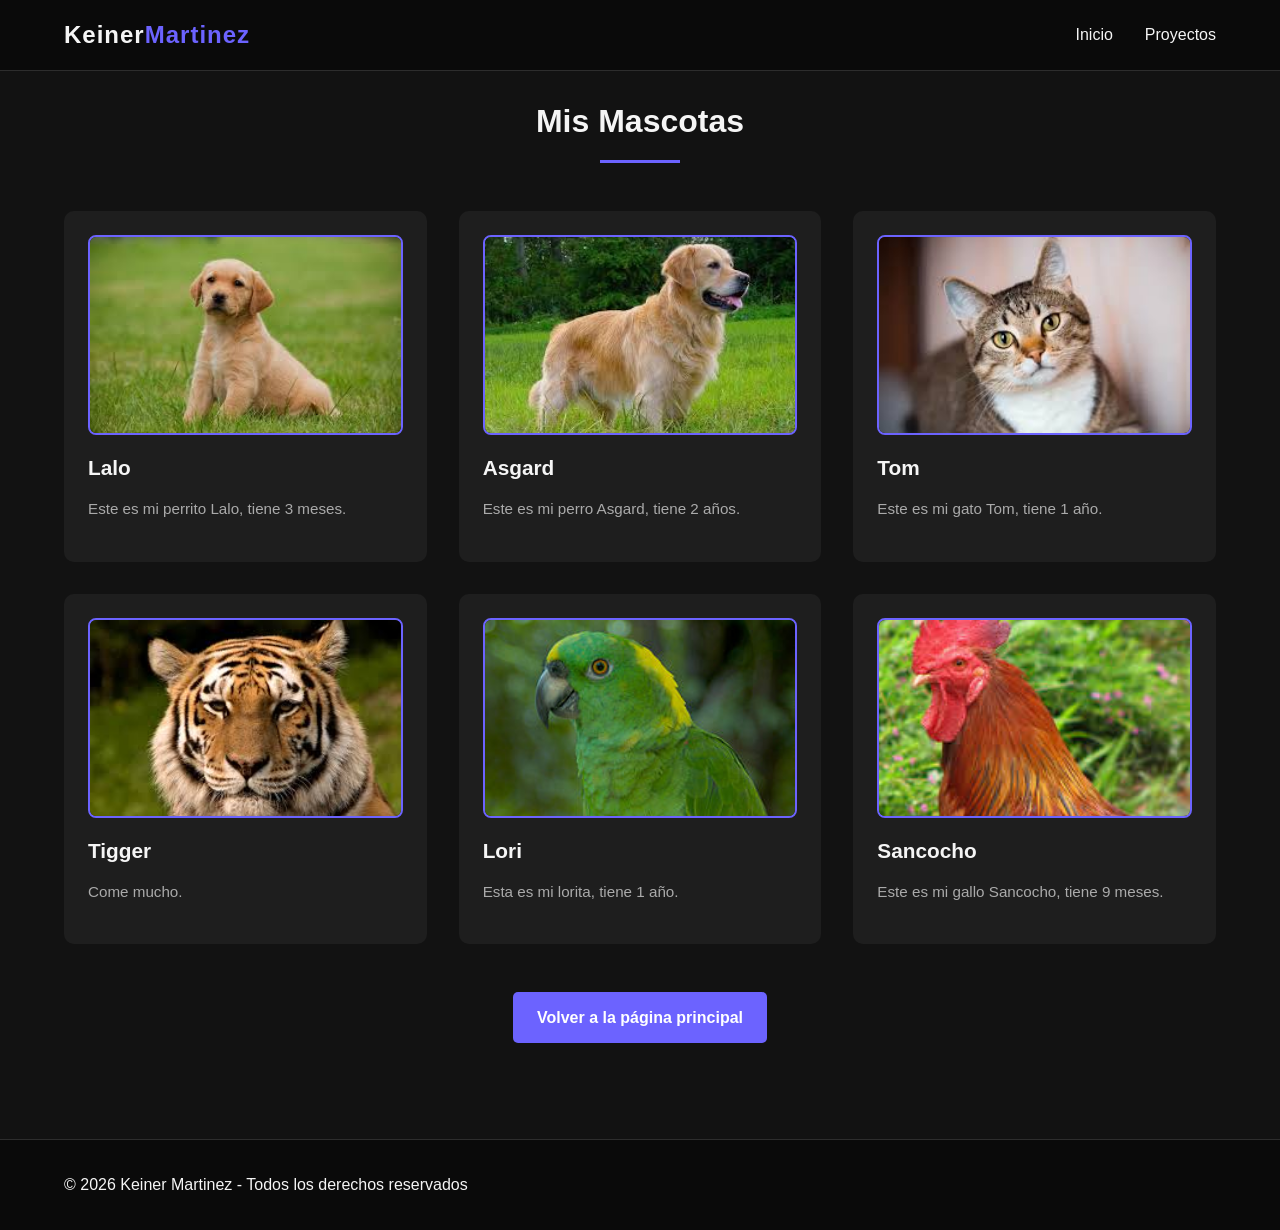
<file: mascotas.html>
<!DOCTYPE html>
<html lang="es">

<head>
    <meta charset="UTF-8">
    <meta name="viewport" content="width=device-width, initial-scale=1.0">
    <title>Mis Mascotas | Keiner Martinez</title>
    <link rel="stylesheet" href="styles.css">
    <!-- Importante para los iconos que usas en el index -->
    <script src="https://fontawesome.com" crossorigin="anonymous"></script>
</head>

<body>
    <!-- HEADER IGUAL AL INDEX (Tarea 2 Semana 2: Flexbox) -->
    <header>
        <nav id="navbar">
            <div class="logo">Keiner<span>Martinez</span></div>
            <ul class="nav-links">
                <li><a href="index.html">Inicio</a></li>
                <li><a href="index.html#proyectos">Proyectos</a></li>

            </ul>
        </nav>
    </header>

    <main>
        <section class="section">
            <h2 class="section-title">Mis Mascotas</h2>

            <!-- CONTENEDOR GRID (Tarea 3 y 4 Semana 2: Grid Layout) -->
            <div class="projects-container">
                <article class="project-card">
                    <div class="project-info">
                        <img src="image/aa.jpg" alt="Lalo" class="hero-image-style">
                        <h3>Lalo</h3>
                        <p>Este es mi perrito Lalo, tiene 3 meses.</p>
                    </div>
                </article>

                <article class="project-card">
                    <div class="project-info">
                        <img src="image/descarga.jpg" alt="Asgard" class="hero-image-style">
                        <h3>Asgard</h3>
                        <p>Este es mi perro Asgard, tiene 2 años.</p>
                    </div>
                </article>

                <article class="project-card">
                    <div class="project-info">
                        <img src="image/as.jpg" alt="Tom" class="hero-image-style">
                        <h3>Tom</h3>
                        <p>Este es mi gato Tom, tiene 1 año.</p>
                    </div>
                </article>

                <!-- Agregamos 3 más para completar las 6 que pide la tarea -->
                <article class="project-card">
                    <div class="project-info">
                        <img src="image/ti.jpg" alt="Tigre">
                        <h3>Tigger</h3>
                        <p>Come mucho.</p>
                    </div>
                </article>

                <article class="project-card">
                    <div class="project-info">
                        <img src="image/loro.jpg" alt="Loro" class="hero-image-style">
                        <h3>Lori</h3>
                        <p>Esta es mi lorita, tiene 1 año.</p>
                    </div>
                </article>

                <article class="project-card">
                    <div class="project-info">
                        <img src="image/gallo.jpg" alt="gallo">
                        <h3>Sancocho</h3>
                        <p>Este es mi gallo Sancocho, tiene 9 meses.</p>
                    </div>
                </article>
            </div>

            <div class="btn-container">
                <a href="index.html" class="btn">Volver a la página principal</a>
            </div>
        </section>
    </main>

    <footer>
        <div class="footer-content">
            <p>&copy; 2026 Keiner Martinez - Todos los derechos reservados</p>
        </div>
    </footer>

    <!-- Tarea 5 Semana 3: Interactividad -->
    <script src="script.js"></script>
</body>

</html>
</file>
<file: styles.css>
/* TASK 4: Variables Globales (Ya las tenías, ¡Perfecto!) */
:root {
    --primary-color: #6c63ff;
    --dark-bg: #121212;
    --darker-bg: #0a0a0a;
    --light-text: #f5f5f5;
    --gray-text: #aaaaaa;
    --card-bg: #1e1e1e;
    --border-color: #2d2d2d;
    --transition: all .3s ease;
}

* {
    padding: 0;
    margin: 0;
    box-sizing: border-box;
}

html {
    scroll-behavior: smooth;
    scrollbar-color: var(--primary-color) var(--dark-bg);
}

body {
    font-family: 'Segoe UI', Tahoma, Geneva, Verdana, sans-serif;
    background-color: var(--dark-bg);
    color: var(--light-text);
    line-height: 1.6;
    /* Corregido de 1,6 a 1.6 */
}

a {
    text-decoration: none;
    color: inherit;
}

ul {
    list-style: none;
}

/* TASK 3: Imágenes Responsivas */
img {
    max-width: 100%;
    height: auto;
    display: block;
}

header {
    position: fixed;
    top: 0;
    left: 0;
    width: 100%;
    background-color: rgba(10, 10, 10, 0.9);
    backdrop-filter: blur(10px);
    z-index: 100;
    border-bottom: 1px solid var(--border-color);
}

#navbar {
    display: flex;
    justify-content: space-between;
    align-items: center;
    padding: 1rem 5%;
    max-width: 1400px;
    margin: 0 auto;
}

.logo {
    font-size: 1.5rem;
    font-weight: 700;
    letter-spacing: 1px;
}

.logo span {
    color: var(--primary-color);
}

.nav-links {
    display: flex;
    gap: 2rem;
}

.nav-links a {
    position: relative;
    padding: .5rem 0;
    transition: var(--transition);
}

.nav-links a:after {
    content: '';
    position: absolute;
    bottom: 0;
    left: 0;
    width: 0;
    height: 2px;
    background-color: var(--primary-color);
    transition: var(--transition);
}

.nav-links a:hover {
    color: var(--primary-color);
}

.nav-links a:hover:after {
    width: 100%;
}

section {
    padding: 6rem 5%;
    max-width: 1400px;
    margin: 0 auto;
}

/* TASK 3: Fuentes en rem */
.section-title {
    font-size: 2rem;
    margin-bottom: 3rem;
    text-align: center;
    position: relative;
    padding-bottom: 1rem;
}

.section-title:after {
    content: '';
    position: absolute;
    bottom: 0;
    left: 50%;
    transform: translate(-50%);
    width: 80px;
    height: 3px;
    background-color: var(--primary-color);
}

.btn {
    display: inline-block;
    background-color: var(--primary-color);
    color: white;
    padding: .8rem 1.5rem;
    border-radius: 5px;
    font-weight: 600;
    transition: var(--transition);
    border: none;
    cursor: pointer;
}

.btn:hover {
    background-color: #5651d8;
    transform: translateY(-3px);
    box-shadow: 0 5px 15px rgba(108, 99, 255, 0.3);
}

.hero {
    min-height: 100vh;
    display: flex;
    align-items: center;
    padding-top: 5rem;
}

.hero-content {
    display: flex;
    justify-content: space-between;
    align-items: center;
    gap: 4rem;
}

.hero-text {
    flex: 1;
}

.hero-text h1 {
    font-size: 3rem;
    margin-bottom: .5rem;
    font-weight: 700;
}

.hero-text h2 {
    font-size: 1.5rem;
    color: var(--primary-color);
    margin-bottom: 1.5rem;
    font-weight: 600;
}

.hero-text p {
    margin-bottom: 1.5rem;
    color: var(--gray-text);
    font-size: 1.1rem;
    max-width: 600px;
}

.social-links {
    display: flex;
    gap: 1rem;
    margin-bottom: 2rem;
}

.social-links a {
    display: flex;
    align-items: center;
    justify-content: center;
    width: 40px;
    height: 40px;
    border-radius: 50%;
    background-color: var(--card-bg);
    color: var(--light-text);
    transition: var(--transition);
    font-size: 1.2rem;
}

.social-links a:hover {
    background-color: var(--primary-color);
    transform: translateY(-3px);
}

.hero-image {
    flex: 1;
    display: flex;
    justify-content: flex-end;
}

.hero-image img {
    width: 350px;
    height: 350px;
    object-fit: cover;
    border-radius: 50%;
    border: 5px solid var(--primary-color);
    box-shadow: 0 0 25px rgba(108, 99, 255, .5);
    transition: var(--transition);
}

.hero-image img:hover {
    transform: scale(1.03);
    box-shadow: 0 0 30px rgba(108, 99, 255, .5);
}

.timeline {
    position: relative;
    max-width: 800px;
    margin: 0 auto;
}

.timeline:before {
    content: '';
    position: absolute;
    top: 0;
    left: 20px;
    width: 2px;
    height: 100%;
    background-color: var(--border-color);
}

.timeline-item {
    position: relative;
    margin-bottom: 3rem;
    padding-left: 50px;
}

.timeline-item:before {
    content: '';
    position: absolute;
    top: 5px;
    left: 10px;
    width: 20px;
    height: 20px;
    border-radius: 50%;
    background-color: var(--primary-color);
    z-index: 1;
}

.timeline-content {
    background-color: var(--card-bg);
    padding: 1.5rem;
    border-radius: 10px;
    border-left: 3px solid var(--primary-color);
}

.date {
    display: inline-block;
    padding: .3rem .8rem;
    background-color: rgba(108, 99, 255, 0.2);
    color: var(--primary-color);
    border-radius: 5px;
    font-size: .9rem;
    margin-bottom: 1rem;
}

.timeline-content h3 {
    margin-bottom: .5rem;
    font-size: 1.3rem;
}

.timeline-content h4 {
    color: var(--gray-text);
    margin-bottom: 1rem;
    font-size: 1rem;
    font-weight: 500;
}

.skills {
    display: flex;
    flex-wrap: wrap;
    gap: .5rem;
    margin-top: .8rem;
}

.skills li {
    font-size: .8rem;
    padding: .3rem .8rem;
    background-color: var(--darker-bg);
    border-radius: 20px;
}

.projects-container {
    display: grid;
    /* TASK 2: Se mantiene flexible con minmax */
    grid-template-columns: repeat(auto-fill, minmax(300px, 1fr));
    gap: 2rem;
}

.project-card {
    background-color: var(--card-bg);
    border-radius: 10px;
    overflow: hidden;
    transition: var(--transition);
    height: 100%;
    display: flex;
    flex-direction: column;
}

.project-card:hover {
    transform: translateY(-3px);
    box-shadow: 0 0 30px rgba(108, 99, 255, .5);
}

.project-info {
    padding: 1.5rem;
    flex-grow: 1;
    display: flex;
    flex-direction: column;
}

.project-info h3 {
    margin-bottom: .8rem;
    font-size: 1.3rem;
}

.project-info p {
    color: var(--gray-text);
    margin-bottom: 1rem;
    font-size: .95rem;
    flex-grow: 1;
}

.project-tech {
    display: flex;
    flex-wrap: wrap;
    gap: .5rem;
    margin-bottom: 1rem;
}

.project-tech span {
    font-size: .8rem;
    padding: .2rem .6rem;
    background-color: var(--darker-bg);
    border-radius: 20px;
}

.project-links {
    display: flex;
    gap: 1rem;
}

.project-links a {
    font-size: .9rem;
    color: var(--gray-text);
    transition: var(--transition);
}

.project-links a:hover {
    color: var(--primary-color);
}

footer {
    background-color: var(--darker-bg);
    border-top: 1px solid var(--border-color);
    padding: 2rem 5%;
}

.footer-content {
    display: flex;
    justify-content: space-between;
    align-items: center;
    max-width: 1400px;
    margin: 0 auto;
}

/* --- TASK 2: MEDIA QUERIES --- */

/* Tablets (Medianas) */
@media (max-width: 992px) {
    .projects-container {
        grid-template-columns: repeat(2, 1fr);
        /* 2 columnas en tablets */
    }
}

/* Móviles (Pequeñas) */
@media (max-width: 600px) {
    header {
        position: static;
        /* Cambia a estático para facilitar lectura */
    }

    #navbar {
        flex-direction: column;
        padding: 1rem;
        gap: 1rem;
    }

    .nav-links {
        flex-direction: column;
        gap: 1rem;
        align-items: center;
    }

    .hero-content {
        flex-direction: column;
        text-align: center;
    }

    .hero-image {
        justify-content: center;
    }

    .hero-image img {
        width: 280px;
        height: 280px;
    }

    .projects-container {
        grid-template-columns: 1fr;
        /* 1 sola columna en móvil */
    }

    /* Galería solicitada en Task 2 */
    .galeria {
        display: grid;
        grid-template-columns: repeat(2, 1fr);
    }
}

/* Ajuste para las imágenes dentro de las tarjetas de mascotas */
.project-card img {
    width: 100%;
    height: 200px;
    object-fit: cover;
    object-position: 50% 25%;
    border-radius: 8px;
    margin-bottom: 1rem;
    border: 2px solid var(--primary-color);
}

img[alt="Loro"] {
    object-fit: cover;
    object-position: 50% 0%;
}

.btn-container {
    display: flex;
    justify-content: center;
    margin-top: 3rem;
}
</file>
